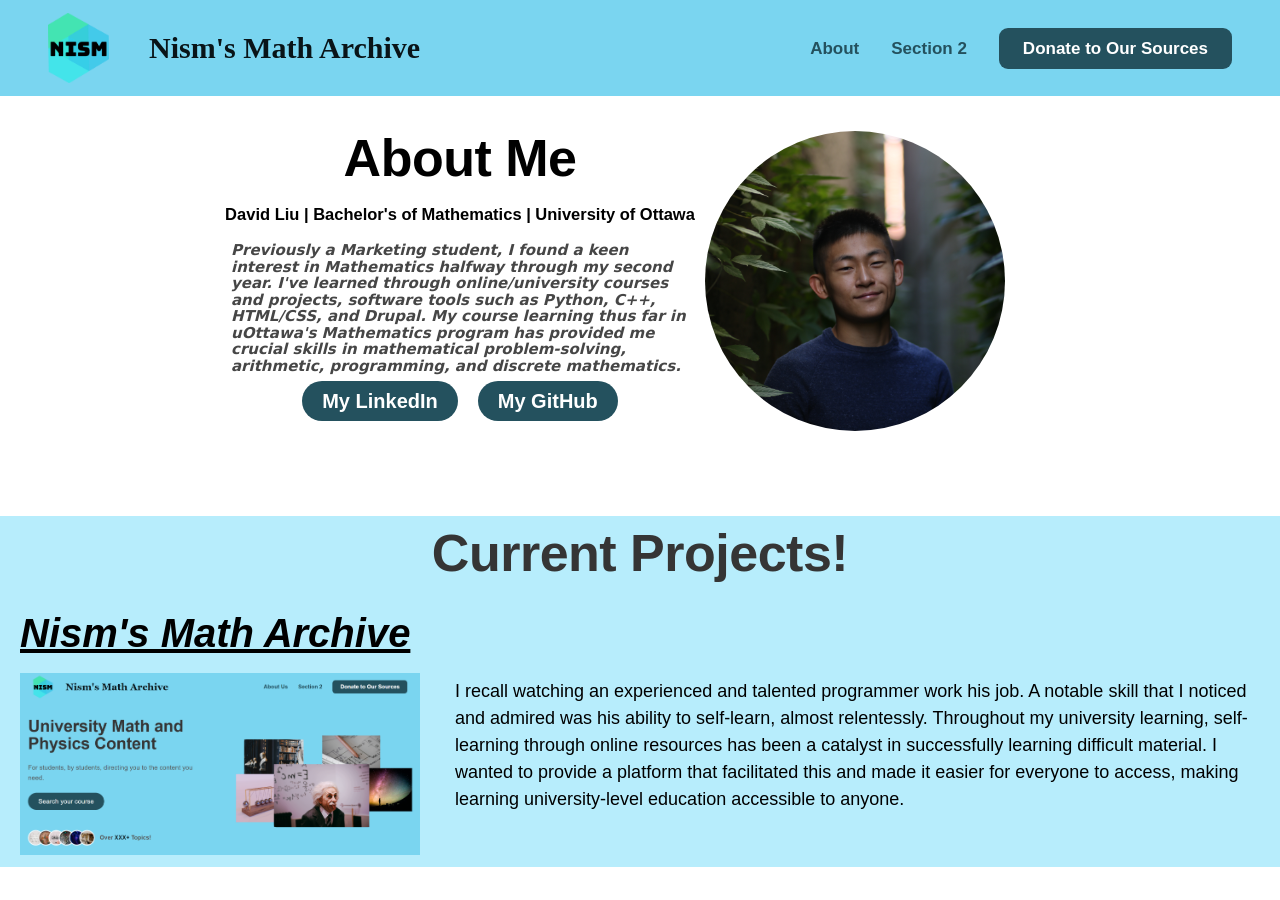
<file: New Nism Math/Pages/aboutme.html>
<!DOCTYPE html>
<html lang="en">
  <head>
    <meta charset="UTF-8" />
    <meta
      name="viewport"
      content="width=device-width, initial-scale=1.0" />
      <link
      rel="preconnect"
      href="https://fonts.googleapis.com" />
    <link
      rel="preconnect"
      href="https://fonts.gstatic.com"
      crossorigin />
    <link
      href="https://fonts.googleapis.com/css2?family=Inter:wght@400;500;700&display=swap"
      rel="stylesheet" />
    <link
      rel="stylesheet"
      href="Style Design/general.css" />
    <link
      rel="stylesheet"
      href="Style Design/style.css" />
    <link
      rel="stylesheet"
      href="Style Design/style2.css" />
    <link
      rel="stylesheet"
      href="Style Design/style3.css" />
    <link
      rel="stylesheet"
      href="Style Design/class-box-menu.css" />
      <link
      rel="stylesheet"
      href="https://cdnjs.cloudflare.com/ajax/libs/font-awesome/6.4.2/css/all.min.css"
      integrity="sha512-z3gLpd7yknf1YoNbCzqRKc4qyor8gaKU1qmn+CShxbuBusANI9QpRohGBreCFkKxLhei6S9CQXFEbbKuqLg0DA=="
      crossorigin="anonymous"
      referrerpolicy="no-referrer" />
    <title>Document</title>
  </head>
  <body>
    <header class="header">
      <div class="logo-company-name">
        <img
          class="logo"
          alt="Nism logo"
          src="images/NISM_FInished.png" />
        <h1 class="company-name">
          Nism's Math Archive
        </h1>
      </div>
      <nav class="main-nav">
        <ul class="main-nav-list">
          <!-- just copy paste this <li></li> element to add another nav popular-courses-item -->
            <a
              class="main-nav-link"
              href="#"
              >About</a
            >
          </li>
          <li>
            <a
              class="main-nav-link"
              href="#"
              >Section 2</a
            >
          </li>
          <li>
            <a
              class="main-nav-link nav-cta"
              href="#"
              >Donate to Our Sources</a
            >
          </li>
        </ul>
      </nav>
    </header>
    <section class="bio-grid">
      <div class="main-grid">
        <div class="about-me-title"><div class="about-me-heading">About Me</div>
      <h1>David Liu | Bachelor's of Mathematics | University of Ottawa</h1></div>
        <div class="picture"><div class="picture-container">
          <img src="images/IMG_8480.JPG" alt="david liu" class="david-liu-img">
        </div>
      </div>
        <div class="biography">
          <p class="paragraph">Previously a Marketing student, I found a keen interest in Mathematics halfway through my second year. I've learned through online/university courses and projects, software tools such as Python, C++, HTML/CSS, and Drupal.
            My course learning thus far in uOttawa's Mathematics program has provided me crucial skills in mathematical problem-solving, arithmetic, programming, and discrete mathematics.
          </p>
        </div>
        <div class="socials-websites">
          <ul class="socials-list">
            <li class="social-list-item"><a href="www.linkedin.com/in/davidliu011" class="social-links">My LinkedIn</a></li>
            <li class="social-list-item"><a href="https://github.com/davidliu2324" class="social-links">My GitHub</a></li>
          </ul>
        </div>
      </div>
    </section>
    <div>
    <section class="projects">
      <div class="project1">
        <div class="heading-primary projects-title">Current Projects!</div>
        <div class="nism-math-project">
          <h3 class="nism-math-project-title">Nism's Math Archive</h3>
          <div class="project-information">
            <div class="project-img">
            <img src="images/Screenshot 2023-08-30 100608.png" alt="nism's math archive website" class="nism-math-img">
            </div>
            <div class="project-description">I recall watching an experienced and talented programmer work his job. A notable skill that I noticed and admired was his ability to self-learn, almost relentessly. Throughout my university learning, self-learning through online resources has been a catalyst in successfully learning difficult material. I wanted to provide a platform that facilitated this and made it easier for everyone to access, making learning university-level education accessible to anyone.
            </div>
          </div>
        </div>
      </div>
    </section>
  </body>
</html>
</file>
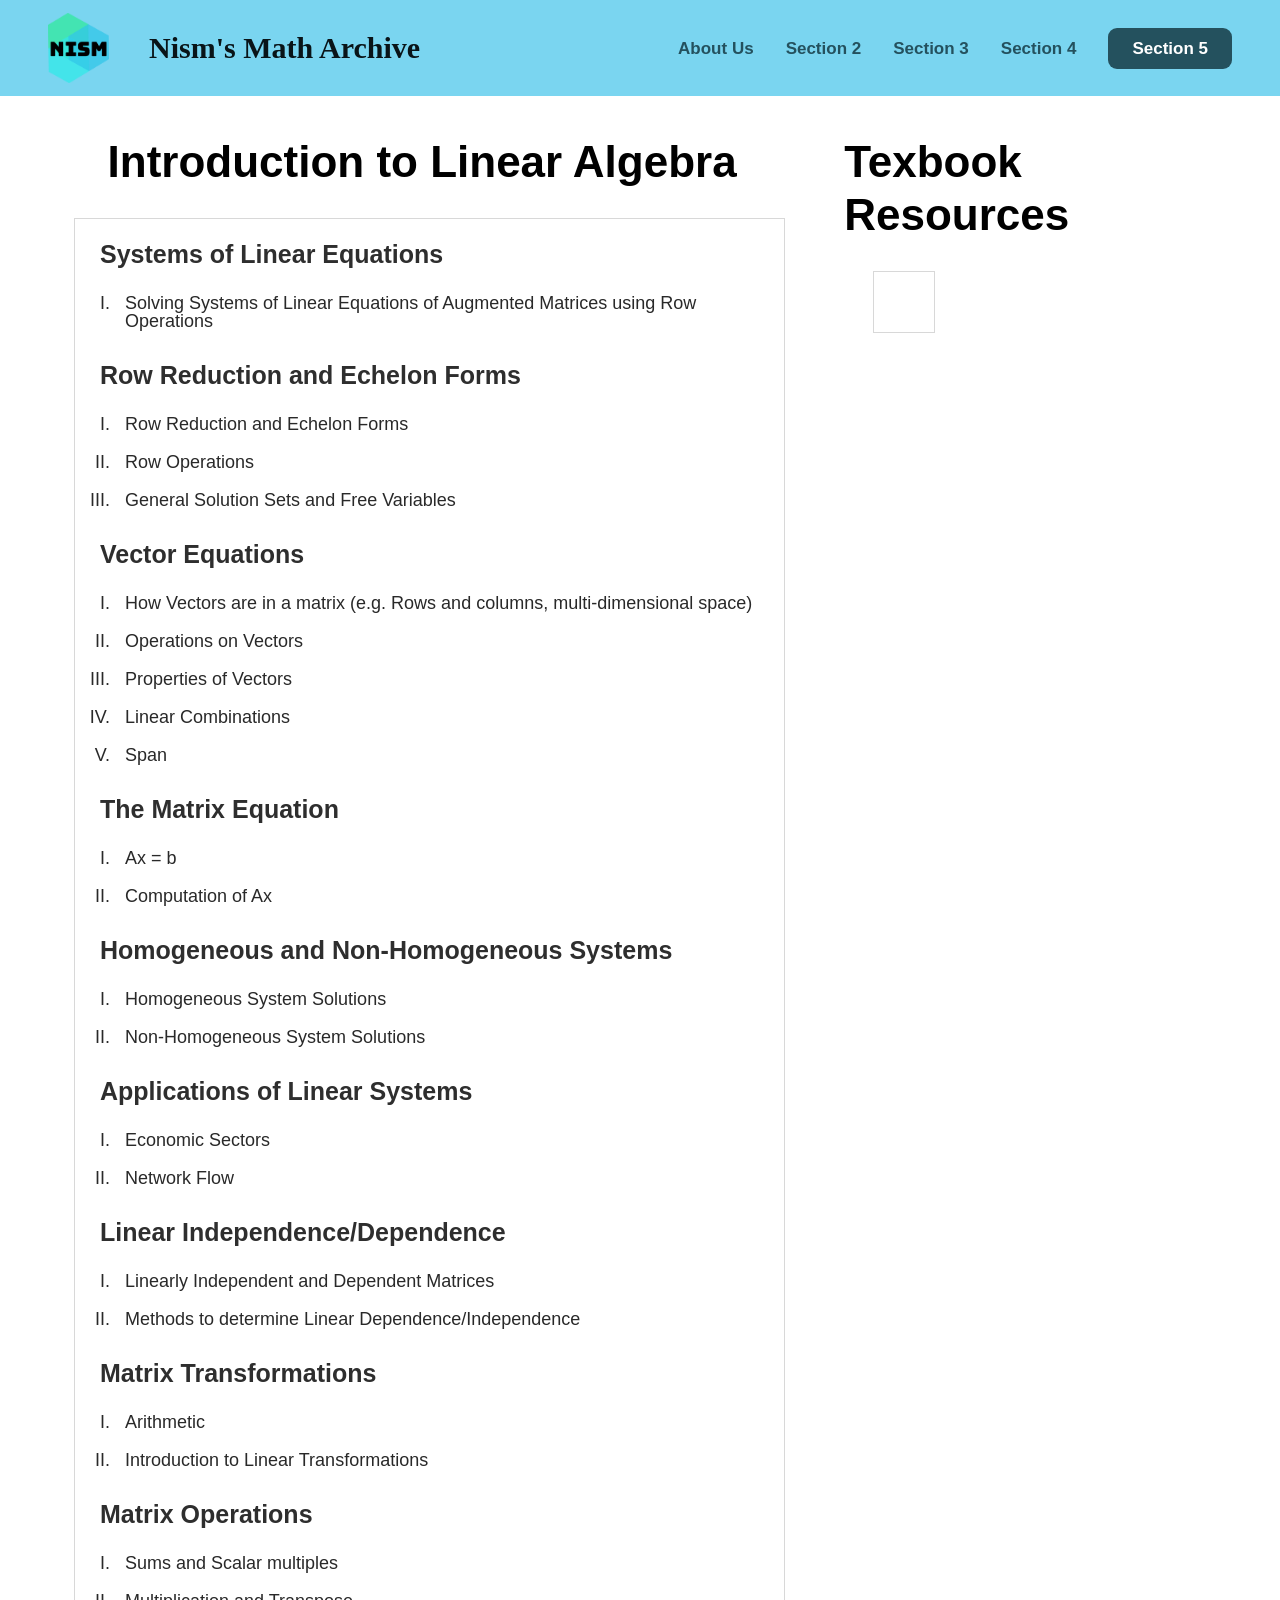
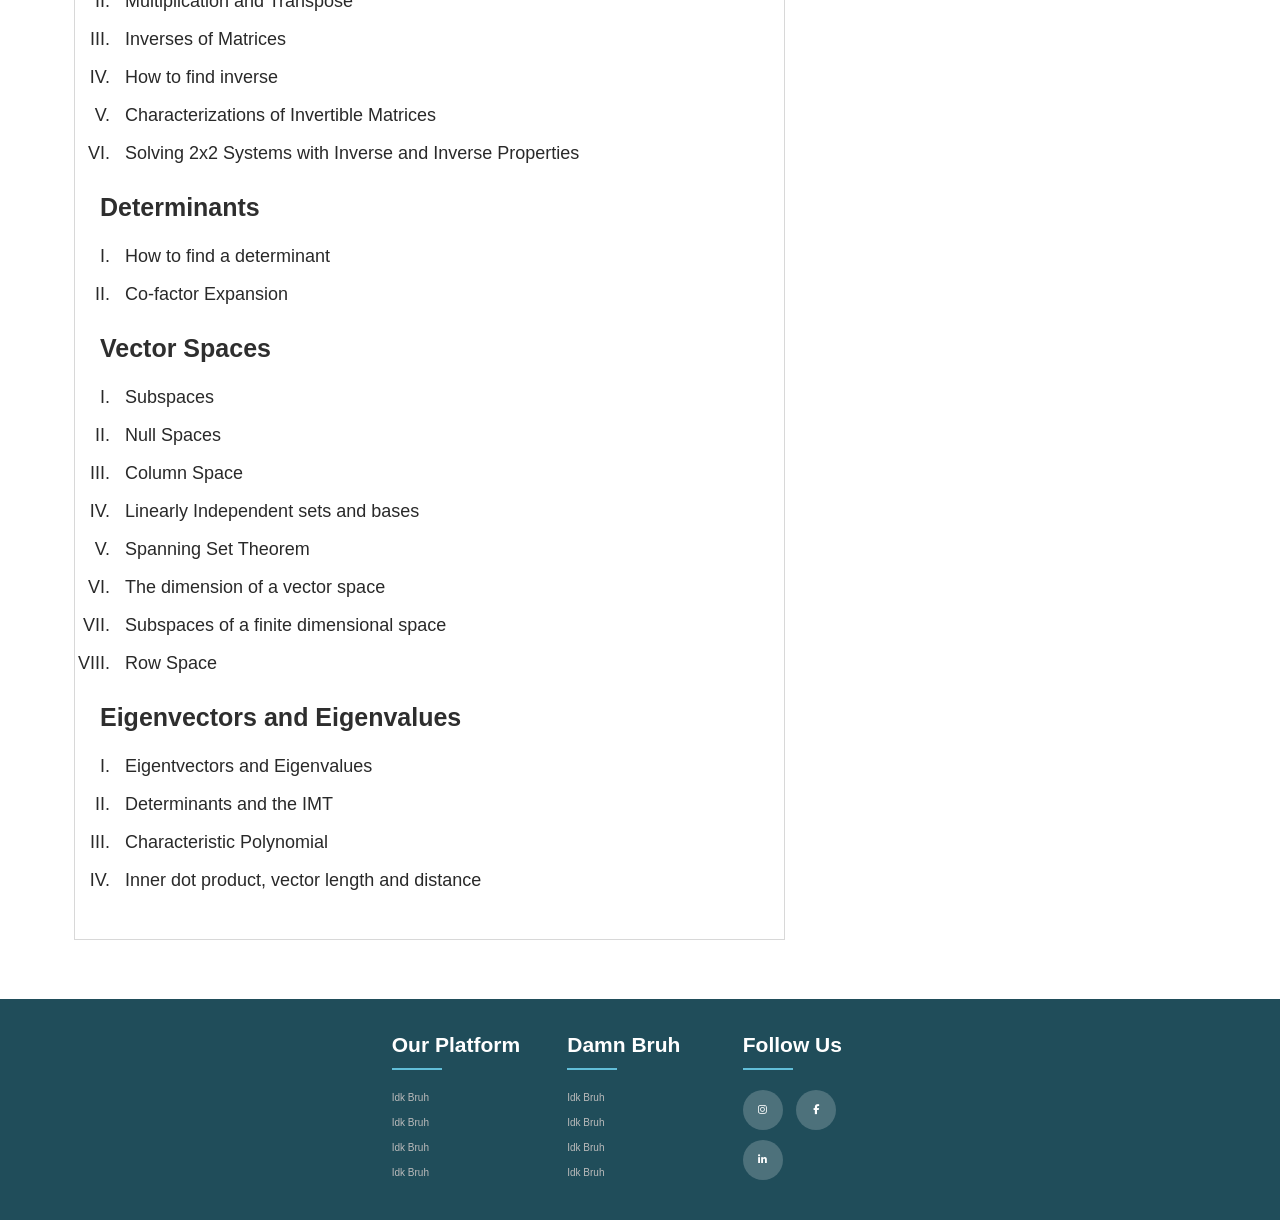
<file: New Nism Math/Pages/course-outline-sample.html>
<!-- /* ALL AUTHORED BY NISM (DAVID LIU) */ -->
<!DOCTYPE html>
<html lang="en">
  <head>
    <meta charset="UTF-8" />
    <meta
      name="viewport"
      content="width=device-width, initial-scale=1.0"
    />
    <link
    rel="preconnect"
    href="https://fonts.googleapis.com"
  />
  <link
    rel="preconnect"
    href="https://fonts.gstatic.com"
    crossorigin
  />
  <link
    href="https://fonts.googleapis.com/css2?family=Inter:wght@400;500;700&display=swap"
    rel="stylesheet"
  />
    <link
      rel="stylesheet"
      href="Style Design/general.css"
    />
    <link
      rel="stylesheet"
      href="Style Design/style2.css"
    />

    <link
      rel="stylesheet"
      href="Style Design\style.css"
    />
    <link
      rel="stylesheet"
      href="Style Design/class-box-menu.css"
    />
    <link
      rel="stylesheet"
      href="https://cdnjs.cloudflare.com/ajax/libs/font-awesome/6.4.2/css/all.min.css"
      integrity="sha512-z3gLpd7yknf1YoNbCzqRKc4qyor8gaKU1qmn+CShxbuBusANI9QpRohGBreCFkKxLhei6S9CQXFEbbKuqLg0DA=="
      crossorigin="anonymous"
      referrerpolicy="no-referrer" />

    <title>Course Content list</title>
  </head>
  <body>
    <div class="nav">
      <header class="header">
        <div class="logo-company-name">
          <img
            class="logo"
            alt="Nism logo"
            src="images/NISM_FInished.png"
          />
          <h1 class="company-name">
            Nism's Math Archive
          </h1>
        </div>
        <nav class="main-nav">
          <ul class="main-nav-list">
            <li>
              <a
                class="main-nav-link"
                href="#"
                >About Us</a
              >
            </li>
            <li>
              <a
                class="main-nav-link"
                href="#"
                >Section 2</a
              >
            </li>
            <li>
              <a
                class="main-nav-link"
                href="#"
                >Section 3</a
              >
            </li>
            <li>
              <a
                class="main-nav-link"
                href="#"
                >Section 4</a
              >
            </li>
            <li>
              <a
                class="main-nav-link nav-cta"
                href="#"
                >Section 5</a
              >
            </div>
            <div class="course-page-layout">
            <section>
              <div class="course-title-heading">
              <h3 class="course-title heading-secondary">Introduction to Linear Algebra</h3>
              </div>
              <div class="course-content">
              <div class="course-topics">
              <a href="#" class="topic-btn fourth-heading">Systems of Linear Equations</a>
              <ul class="topic-list">
              <li class="topic-list-item"><a href="#" class="list-item-link">Solving Systems of Linear Equations of Augmented Matrices using Row Operations</a></li>
              </ul><a href="#" class="topic-btn fourth-heading">Row Reduction and Echelon Forms</a>
              <ul class="topic-list">
              <li class="topic-list-item"><a href="#" class="list-item-link">Row Reduction and Echelon Forms</a></li><li class="topic-list-item"><a href="#" class="list-item-link">Row Operations</a></li><li class="topic-list-item"><a href="#" class="list-item-link">General Solution Sets and Free Variables</a></li>
              </ul><a href="#" class="topic-btn fourth-heading">Vector Equations</a>
              <ul class="topic-list">
              <li class="topic-list-item"><a href="#" class="list-item-link">How Vectors are in a matrix (e.g. Rows and columns, multi-dimensional space)</a></li><li class="topic-list-item"><a href="#" class="list-item-link">Operations on Vectors</a></li><li class="topic-list-item"><a href="#" class="list-item-link">Properties of Vectors</a></li><li class="topic-list-item"><a href="#" class="list-item-link">Linear Combinations</a></li><li class="topic-list-item"><a href="#" class="list-item-link">Span</a></li>
              </ul><a href="#" class="topic-btn fourth-heading">The Matrix Equation</a>
              <ul class="topic-list">
              <li class="topic-list-item"><a href="#" class="list-item-link">Ax = b</a></li><li class="topic-list-item"><a href="#" class="list-item-link">Computation of Ax</a></li>
              </ul><a href="#" class="topic-btn fourth-heading">Homogeneous and Non-Homogeneous Systems</a>
              <ul class="topic-list">
              <li class="topic-list-item"><a href="#" class="list-item-link">Homogeneous System Solutions</a></li><li class="topic-list-item"><a href="#" class="list-item-link">Non-Homogeneous System Solutions</a></li>
              </ul><a href="#" class="topic-btn fourth-heading">Applications of Linear Systems</a>
              <ul class="topic-list">
              <li class="topic-list-item"><a href="#" class="list-item-link">Economic Sectors</a></li><li class="topic-list-item"><a href="#" class="list-item-link">Network Flow</a></li>
              </ul><a href="#" class="topic-btn fourth-heading">Linear Independence/Dependence</a>
              <ul class="topic-list">
              <li class="topic-list-item"><a href="#" class="list-item-link">Linearly Independent and Dependent Matrices</a></li><li class="topic-list-item"><a href="#" class="list-item-link">Methods to determine Linear Dependence/Independence</a></li>
              </ul><a href="#" class="topic-btn fourth-heading">Matrix Transformations</a>
              <ul class="topic-list">
              <li class="topic-list-item"><a href="#" class="list-item-link">Arithmetic</a></li><li class="topic-list-item"><a href="#" class="list-item-link">Introduction to Linear Transformations</a></li>
              </ul><a href="#" class="topic-btn fourth-heading">Matrix Operations</a>
              <ul class="topic-list">
              <li class="topic-list-item"><a href="#" class="list-item-link">Sums and Scalar multiples</a></li><li class="topic-list-item"><a href="#" class="list-item-link">Multiplication and Transpose</a></li><li class="topic-list-item"><a href="#" class="list-item-link">Inverses of Matrices</a></li><li class="topic-list-item"><a href="#" class="list-item-link">How to find inverse</a></li><li class="topic-list-item"><a href="#" class="list-item-link">Characterizations of Invertible Matrices</a></li><li class="topic-list-item"><a href="#" class="list-item-link">Solving 2x2 Systems with Inverse and Inverse Properties</a></li>
              </ul>
              <a href="#" class="topic-btn fourth-heading">Determinants</a>
<ul class="topic-list">
<li class="topic-list-item"><a href="#" class="list-item-link">How to find a determinant</a></li><li class="topic-list-item"><a href="#" class="list-item-link">Co-factor Expansion</a></li>
</ul><a href="#" class="topic-btn fourth-heading">Vector Spaces</a>
<ul class="topic-list">
<li class="topic-list-item"><a href="#" class="list-item-link">Subspaces</a></li><li class="topic-list-item"><a href="#" class="list-item-link">Null Spaces</a></li><li class="topic-list-item"><a href="#" class="list-item-link">Column Space</a></li><li class="topic-list-item"><a href="#" class="list-item-link">Linearly Independent sets and bases</a></li><li class="topic-list-item"><a href="#" class="list-item-link">Spanning Set Theorem</a></li><li class="topic-list-item"><a href="#" class="list-item-link">The dimension of a vector space</a></li><li class="topic-list-item"><a href="#" class="list-item-link">Subspaces of a finite dimensional space</a></li><li class="topic-list-item"><a href="#" class="list-item-link">Row Space</a></li>
</ul><a href="#" class="topic-btn fourth-heading">Eigenvectors and Eigenvalues</a>
<ul class="topic-list">
<li class="topic-list-item"><a href="#" class="list-item-link">Eigentvectors and Eigenvalues</a></li><li class="topic-list-item"><a href="#" class="list-item-link">Determinants and the IMT</a></li><li class="topic-list-item"><a href="#" class="list-item-link">Characteristic Polynomial</a></li><li class="topic-list-item"><a href="#" class="list-item-link">Inner dot product, vector length and distance</a></li>
</ul>
              
              </div>
              </div>
              </section>
  <section class="textbook-links">
    <h3 class="textbook-links-title heading-secondary">Texbook Resources</h3>
    <div class="textbook-content-box">
      <div class="textbook-list">
        <ul>
          <li class="textbook-list-item">
        <a href="#" class="list-item-link"></a>
          </li>
        </ul>
      </div>
    </div>
  </section>
            </div>
            <footer class="footer">
              <div class="footer-container">
                <div class="row">
                  <div class="footer-col">
                    <h4>Our Platform</h4>
                    <ul>
                      <li>
                        <a href="#">idk bruh</a>
                      </li>
                      <li>
                        <a href="#">idk bruh</a>
                      </li>
                      <li>
                        <a href="#">idk bruh</a>
                      </li>
                      <li>
                        <a href="#">idk bruh</a>
                      </li>
                    </ul>
                  </div>
                  <div class="footer-col">
                    <h4>Damn bruh</h4>
                    <ul>
                      <li>
                        <a href="#">idk bruh</a>
                      </li>
                      <li>
                        <a href="#">idk bruh</a>
                      </li>
                      <li>
                        <a href="#">idk bruh</a>
                      </li>
                      <li>
                        <a href="#">idk bruh</a>
                      </li>
                    </ul>
                  </div>
                  <div class="footer-col">
                    <h4>Follow Us</h4>
                    <div class="social-links">
                      <a href="#"
                        ><i
                          class="fab fa-instagram"></i
                      ></a>
                      <a href="#"
                        ><i
                          class="fab fa-facebook-f"></i
                      ></a>
                      <a href="#"
                        ><i
                          class="fab fa-linkedin-in"></i
                      ></a>
                    </div>
                  </div>
                </div>
              </div>
            </footer>
  </body>
</html>
<!-- /* ALL AUTHORED BY NISM (DAVID LIU) */ -->
</file>
<file: New Nism Math/Pages/Style Design/general.css>
/* ALL AUTHORED BY NISM (DAVID LIU) */
/****************************/
/*GENERAL REUSABLE COMPONENTS*/
/****************************/

.container {
  max-width: 120rem;
  margin: 0 auto;
  padding: 0 3.2rem;
}

.grid {
  display: grid;
  column-gap: 4rem;
  row-gap: 2rem; /*previously 9.6rem*/
}

.grid--2--cols {
  grid-template-columns: repeat(2, 1fr);
}

.grid--3--cols {
  grid-template-columns: repeat(3, 1fr);
}

.grid--4--cols {
  grid-template-columns: repeat(4, 1fr);
}

.grid--center-v {
  align-items: center;
}

.heading-primary {
  font-size: 5.2rem;
  font-weight: 700;
  line-height: 1.05;
  color: #353535;
  letter-spacing: -0.5px;
  margin-bottom: 3.2rem;
}

.heading-secondary {
  color: black;
  font-size: 4.4rem;
  line-height: 1.2;
  margin-bottom: 4rem;
}

.heading-tertiary {
  font-size: 3rem;
  line-height: 1.2;
  margin-bottom: 2.2rem; /*previously 3.2rem*/
}

.fourth-heading {
  color: #272626;
  font-size: 2.5rem;
  font-weight: 700;
  line-height: 1.2;
  margin-bottom: 1.5rem;
  text-decoration: none;
}

.btn:link,
.btn:visited {
  background-color: #24515e;
  color: white;
  text-decoration: none;
  font-size: 2rem;
  font-weight: 525;
  padding: 1.6rem 3.2rem;
  border-radius: 150px;
  transition: background-color 0.5s;
}

.btn--full:link,
.btn--full:visited {
  background-color: #24515e;
  color: white;
}

.btn--full:hover,
.btn--full:active {
  background-color: #12282f;
  color: white;
}

.btn--outline:link,
.btn--outline:visited {
  background-color: #ffffff;
  color: #24515e;
}

.btn--outline:hover,
.btn--outline:active {
  background-color: #47a2bd;
  color: white;
}

.margin-right-sm {
  margin-right: 1.6rem !important;
}
/*FOOTER*/
.footer {
  background-color: #204d5a;
  padding: 3rem 0;
  line-height: 1.5;
}

.row {
  display: flex;
  flex-wrap: wrap;
  justify-content: center;
}

.footer-container {
  max-width: 117rem;
  margin: auto;
}

.footer-col {
  width: 15%;
  padding: 0 1.5rem;
  font-weight: 500;
}

.footer-col ul {
  list-style: none;
  padding-left: 0;
}

.footer-col h4 {
  font-size: 2.1rem;
  color: #ffffff;
  text-transform: capitalize;
  margin-bottom: 3rem;
  position: relative;
}

.footer-col h4::before {
  content: "";
  position: absolute;
  left: 0;
  bottom: -1rem;
  background-color: #62bed8;
  height: 0.2rem;
  box-sizing: border-box;
  width: 5rem;
}

.footer-col ul li:not(:last-child) {
  margin-bottom: 1rem;
}

.footer-col ul li a {
  font-size: 1rem;
  text-transform: capitalize;
  color: #ffffff;
  text-decoration: none;
  font-weight: 300;
  color: #bbbbbb;
  display: block;
  transition: all 0.3s ease;
}

.footer-col ul li a:hover {
  color: #ffff;
  padding-left: 1rem;
}

.footer-col .social-links a {
  display: inline-block;
  height: 4rem;
  width: 4rem;
  background-color: rgba(
    255,
    255,
    255,
    0.2
  );
  margin: 0 1rem 1rem 0;
  text-align: center;
  line-height: 4rem;
  border-radius: 50%;
  color: #ffffff;
  transition: all 0.5s ease;
}

.footer-col .social-links a:hover {
  color: #24262b;
  background-color: #ffffff;
}
/*responsiveness*/
@media (max-width: 57.4rem) {
  .footer-col {
    width: 100%;
  }
}
/* ALL AUTHORED BY NISM (DAVID LIU) */
</file>
<file: New Nism Math/Pages/Style Design/style.css>
/* ALL AUTHORED BY NISM (DAVID LIU) */
/*Hero adjustments*/
* {
  padding: 0;
  margin: 0;
  box-sizing: border-box;
}

html {
  font-size: 62.5%;
}

body {
  font-family: sans-serif;
  line-height: 1;
  font-weight: 400;
  color: #555;
}

/****************************/
/*HEADER*/
/****************************/

.header {
  display: flex;
  justify-content: space-between;
  align-items: center;
  background-color: #7ad5f0;

  /***Because we want header to be sticky later***/
  height: 9.6rem;
  padding: 0 4.8rem;
}

.logo-company-name {
  display: flex;
  align-items: center;
}

.company-name {
  /* text-transform: uppercase; */
  font-family: Georgia,
    "Times New Roman", Times, serif;
  /* font-style: italic; */
  font-size: 3rem;
  align-items: center;
  color: #091418;
  margin-left: 4rem;
}

.logo {
  height: 7rem;
}

/****************************/
/*Navigation*/
/****************************/

.main-nav-list {
  list-style: none;
  display: flex;
  align-items: center;
  gap: 3.2rem;
}

.main-nav-link:link,
.main-nav-link:visited {
  display: inline-block;
  text-decoration: none;
  color: #24515e;
  font-weight: 600;
  font-size: 1.7rem;
  transition: all 0.3s;
}

.main-nav-link:hover,
.main-nav-link:active {
  padding: 1rem;
  border-radius: 3px;
  color: white;
  background-color: #24515e;
}

.main-nav-link.nav-cta:link,
.main-nav-link.nav-cta:visited {
  padding: 1.2rem 2.4rem;
  border-radius: 9px;
  color: white;
  background-color: #24515e;
}

.main-nav-link.nav-cta:hover,
.main-nav-link.nav-cta:active {
  background-color: #11262c;
}

/****************************/
/*HERO SECTIMON*/
/****************************/

.section-hero {
  background-color: #7ad5f0;
  padding: 4.8rem 0 9.6rem 0;
}

.hero {
  display: grid;
  grid-template-columns: 1fr 1fr;
  gap: 9.6rem;
  max-width: 130rem;
  margin: 0 auto;
  padding: 0 3.2rem;
  align-items: center;
}

.hero-description {
  font-size: 2rem;
  line-height: 1.6;
  margin-bottom: 4.8rem;
}

.hero-img {
  width: 100%;
}

.courses-available {
  display: flex;
  margin-top: 8rem;
  align-items: center;
  gap: 1.6rem;
  margin-top: 8rem;
}

.course-imgs {
  display: flex;
}

.course-imgs img {
  height: 4.8rem;
  width: 4.8rem;
  border-radius: 50%;
  margin-right: -1.6rem;
  border: 3px solid white;
}

.course-imgs img:last-child {
  margin: 0;
}

.courses-available-text {
  font-size: 1.8rem;
  font-weight: 600;
}

.courses-available-text span {
  color: #12282f;
  font-weight: 700;
}

/*****************************/
/**OUR TOP CREATORS SECTION**/
/******************************/

.subheading {
  display: block;
  font-size: 2rem;
  font-weight: 700;
  color: rgb(36, 36, 36);
  text-transform: uppercase;
  margin-bottom: 1.6rem;
  letter-spacing: 0.75px;
}

.section-top-creators {
  color: black;
  padding: 9.6rem 0;
  background-color: white;
}

.top-creator-name {
  font-size: 6rem; /*previously 7.8rem*/
  font-weight: 600;
  color: #868686;
  margin-bottom: 1.2rem;
}

.creator-description {
  font-size: 1.8rem;
  line-height: 1.8;
}

.creator-img-box {
  display: flex;
  align-items: center;
  justify-content: center;
}

.creator-img {
  width: 55%;
  border-radius: 50%;
}
/* ALL AUTHORED BY NISM (DAVID LIU) */
</file>
<file: New Nism Math/Pages/Style Design/style2.css>
/* ALL AUTHORED BY NISM (DAVID LIU) */

.heading-tertiary {
  font-size: 3rem;
  line-height: 1.2;
  margin-bottom: 2.2rem; /*previously 3.2rem*/
}

.learn-better {
  background-color: rgb(188, 252, 255);
  display: flex;
  justify-content: center;
  align-items: center;
  flex-direction: column;
  padding: 4rem;
  border-bottom: 0.1rem solid
    rgb(146, 146, 146);
}

.learn-better-heading {
  display: flex;
  justify-content: center;
  align-items: center;
  flex-direction: column;
}

.learn-better-heading span {
  color: rgb(23, 196, 219);
}
.learn-better-heading h3 {
  font-size: 2.4rem;
  color: black;
  font-weight: 600;
}

.learn-better-container {
  display: flex;
  justify-content: center;
  align-items: center;
  margin: 20px 0px;
  flex-wrap: wrap;
}

.article-box {
  width: 350px;
  background-color: white;
  border: 1px solid rgb(126, 126, 126);
  margin: 2rem;
}

.article-title {
  font-size: 1.8rem;
  font-weight: 300;
}

.article-img {
  width: 100%;
  height: auto;
}

.article-img img {
  width: 100%;
  height: 100%;
  object-fit: cover;
  object-position: center;
}

.article-text {
  padding: 2.5rem;
  display: flex;
  flex-direction: column;
}

.article-text span {
  color: rgb(87, 87, 87);
  font-size: 1.6rem;
  margin-bottom: 1rem;
}

.article-text {
  font-size: 1.8rem;
  font-weight: 500;
  color: black;
}

.article-text .article-title:hover {
  color: #24515e;
  transition: 0.3s;
}

.article-text p {
  color: rgb(121, 121, 121);
  font-size: 1.6rem;
  display: -webkit-box;
  -webkit-line-clamp: 3;
  -webkit-box-orient: vertical;
  overflow: hidden;
  text-overflow: ellipsis;
  margin: 12px 0px;
}

.article-text a {
  color: black;
  text-decoration: none;
  font-weight: 600;
}

.article-text a:hover {
  color: #24515e;
  transition: 0.5s;
}

@media (max-width: 1250px) {
  .article-box {
    width: 300px;
  }
}

@media (max-width: 1100px) {
  .article-box {
    width: 70%;
  }
}

@media (max-width: 550px) {
  .article-box {
    margin: 2rem 1rem;
    width: 100%;
  }
  .learn-better {
    padding: 2rem;
  }
}
/* ALL AUTHORED BY NISM (DAVID LIU) */
</file>
<file: New Nism Math/Pages/Style Design/style3.css>
/*GRID For Basic Information*/
.bio-grid {
  padding: 2rem;
}

.main-grid {
  justify-content: center;
  padding: 1rem;
  display: grid;
  grid-template-rows: 12rem 12rem 12rem;
  grid-template-columns: 12rem 12rem 12rem 12rem 12rem 12rem 12rem;
}

.about-me-title {
  grid-row: 1 / 2;
  grid-column: 1/5;
  margin: 0.5rem;
  text-align: center;
  overflow: hidden;
  word-wrap: break-word;
}

.about-me-heading {
  font-size: 5.2rem;
  font-weight: 700;
  line-height: 1.05;
  color: black;
  letter-spacing: -0.5px;
  margin-bottom: 2rem;
}

.about-me-title h1 {
  font-size: 1.65rem;
  color: black;
}

.picture {
  grid-row: 1 / 4;
  grid-column: 5/8;
  margin: 0.5rem;
}

.picture-container {
  width: 30rem;
  height: 30rem;
  overflow: hidden;
  border-radius: 50%;
}

.david-liu-img {
  width: 100%;
  height: 100%;
  object-fit: cover;
}

.biography {
  grid-row: 2 / 3;
  grid-column: 1/5;
  margin: 0.5rem;
  margin-top: -1rem;
}

.socials-websites {
  grid-row: 3/4;
  grid-column: 1/5;
  margin: 0.5rem;
}

.paragraph {
  font-family: system-ui, -apple-system,
    BlinkMacSystemFont, "Segoe UI",
    Roboto, Oxygen, Ubuntu, Cantarell,
    "Open Sans", "Helvetica Neue",
    sans-serif;
  font-size: 1.5rem;
  font-style: italic;
  font-weight: 700;
  padding: 0.6rem;
  color: rgb(70, 70, 70);
  line-height: 1.1;
}

.socials-list {
  display: flex;
  list-style: none;
  justify-content: center;
}

.socials-list li {
  padding: 1rem 2rem 1rem;
  font-size: 2rem;
  margin: 1rem;
  background-color: #24515e;
  border-radius: 3rem;
}

.social-links:link,
.social-links:visited {
  color: white;
  text-decoration: none;
  font-weight: 600;
}

.social-list-item:hover,
.social-list-item:active {
  background-color: #0f1a1d;
  transition: 0.3s;
}

.creator-description-links {
  text-decoration: none;
  position: relative;
  color: #333; /* Change the text color as needed */
  transition: color 0.3s,
    border-bottom 0.3s;
}

.creator-description-links::after {
  content: "";
  position: absolute;
  width: 100%;
  height: 0.4rem; /* Adjust the thickness of the underline as needed */
  bottom: 0;
  left: 0;
  background-color: #24515e; /* Change the underline color as needed */
  transform: scaleX(0);
  transform-origin: 0 50%;
  transition: transform 0.3s ease-in-out;
}

.creator-description-links:hover {
  color: #24515e; /* Change the text color on hover as needed */
}

.creator-description-links:hover::after {
  transform: scaleX(1);
}

/*MY PROJECTS SECTION*/
.projects {
  background-color: #b7edfc;
}

.projects-title {
  padding: 1rem 2rem 0;
  text-align: center;
}

.nism-math-project-title {
  padding: 0 0 1rem 2rem;
  font-style: italic;
  color: black;
  text-decoration: underline;
  font-size: 4rem;
}

.nism-math-img {
  width: 100%;
  padding: 1rem;
  margin-left: 1rem;
}

.project-information {
  display: grid;
  grid-template-columns: 1fr 2fr;
  gap: 20px;
}
.project-description {
  font-size: 1.8rem;
  color: black;
  padding: 1.5rem;
  line-height: 1.5;
}
</file>
<file: New Nism Math/Pages/Style Design/class-box-menu.css>
/*GENERAL*/
.course-page-layout {
  display: flex;
  padding: 2rem;
}
/*LEFT SECTION WITH COURSE OUTLINE*/
.course-title {
  padding: 2rem;
  margin-bottom: -3rem;
  display: flex;
  justify-content: center;
  align-items: center;
}

.course-content {
  padding: 4rem;
  display: flex;
  margin-left: 1.5rem;
}

.course-topics {
  outline: 1px solid rgb(216, 216, 216);
  padding: 2rem;
}

.course-topics .topic-btn:link,
.course-topics .topic-btn:visited {
  color: rgb(46, 46, 46);
  border-radius: 5px;
  padding: 0.5rem;
  transition: 0.3s;
}

.course-topics .topic-btn:hover {
  transition: 0.3s;
  color: white;
  background-color: #2e6474;
}

.topic-list {
  padding: 1.5rem 0 2rem 2rem;
}

.topic-list-item {
  list-style-type: upper-roman;
  padding: 1rem;
  font-size: 1.8rem;
  color: rgb(41, 41, 41);
}

.topic-list-item a:link,
.topic-list-item a:visited {
  color: rgb(41, 41, 41);
  text-decoration: none;
  border-radius: 5px;
}

.topic-list-item a:hover {
  padding: 0.7rem;
  transition: 0.3s;
  color: white;
  background-color: #24515e;
  /* font-size: 110%; */
}
/*RIGHT SECTION TEXTBOOKS*/
.textbook-links-title {
  padding: 2rem;
  margin-bottom: -3rem;
  display: flex;
  justify-content: center;
  align-items: center;
  /*same as course-title*/
}

.textbook-content-box {
  padding: 4rem;
  display: flex;
  margin-left: 1rem;
  /*same as course-content*/
}

.textbook-list {
  /*same as course-topics*/
  outline: 1px solid rgb(216, 216, 216);
  padding: 2rem;
}

.textbook-list-item {
  list-style-type: none;
  padding: 1rem;
  font-size: 1.8rem;
  color: rgb(41, 41, 41);
}

.textbook-list-item a:link,
.textbook-list-item a:visited {
  color: rgb(41, 41, 41);
  text-decoration: none;
  border-radius: 5px;
}

.textbook-list-item a:hover {
  padding: 0.7rem;
  transition: 0.3s;
  color: white;
  background-color: #24515e;
  /* font-size: 110%; */
}
</file>
